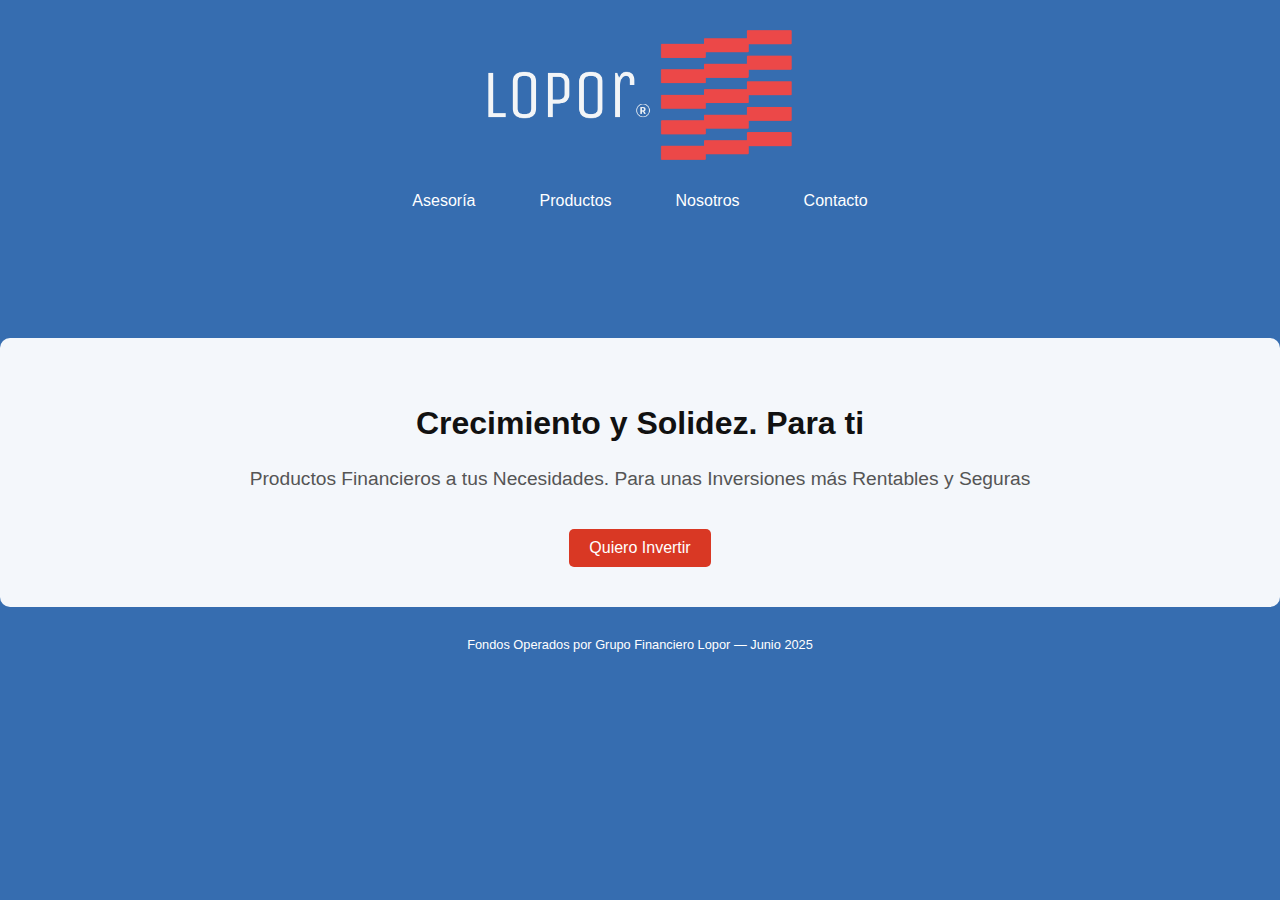
<file: index.html>
<!DOCTYPE html>
<html lang="es">
<head>
  <meta charset="UTF-8" />
  <meta name="viewport" content="width=device-width, initial-scale=1.0"/>
  <title>Grupo Financiero Lopor</title>
  <style>
    body {
      margin: 0;
      background-color: #366db0;
      font-family: -apple-system, BlinkMacSystemFont, 'Segoe UI', Roboto, Helvetica, Arial, sans-serif;
    }
    header {
      text-align: center;
      padding-top: 90px;
    }
    header img {
      transform: translateY(-60px);
      height: 130px;
    }
    nav {
      display: flex;
      justify-content: center;
      margin-top: -40px;
    }
    ul.menu {
      list-style: none;
      display: flex;
      gap: 2rem;
      padding: 0;
      margin: 0;
    }
    ul.menu > li {
      position: relative;
    }
    ul.menu > li > a {
      color: white !important;
      color: #111;
      text-decoration: none;
      font-weight: 500;
      font-size: 1rem;
      padding: 0.5rem 1rem;
      display: block;
    }
    ul.menu > li:hover > .dropdown {
      background-color: rgba(255, 255, 255, 0.95);
      border-radius: 10px;
      box-shadow: 0 8px 24px rgba(0,0,0,0.25);
      opacity: 0;
      visibility: hidden;
      transform: translateY(10px);
      transition: opacity 0.3s ease, transform 0.3s ease, visibility 0.3s;

      display: block;
      opacity: 1;
      visibility: visible;
      transform: translateY(0);
      display: block;
    }
    .dropdown {
      background-color: rgba(255, 255, 255, 0.95);
      border-radius: 10px;
      box-shadow: 0 8px 24px rgba(0,0,0,0.25);
      opacity: 0;
      visibility: hidden;
      transform: translateY(10px);
      transition: opacity 0.3s ease, transform 0.3s ease, visibility 0.3s;

      display: none;
      position: absolute;
      top: 100%;
      left: 0;
      background-color: #366db0;
      min-width: 160px;
      padding: 1rem;
      box-shadow: 0 0 10px rgba(0,0,0,0.2);
    }
    .dropdown a {
      display: block;
      color: #111;
      text-decoration: none;
      margin-bottom: 0.5rem;
      font-weight: 400;
    }
  .dropdown::before {
      content: "";
      position: absolute;
      top: -10px;
      left: 20px;
      border-left: 10px solid transparent;
      border-right: 10px solid transparent;
      border-bottom: 10px solid rgba(255, 255, 255, 0.95);
    }
</style>
</head>
<body>

<header>
  <img src="assets/logo.png" alt="Grupo Financiero Lopor" />
</header>

<nav>
  <ul class="menu">
    <li>
      <a href="#">Asesoría</a>
      <div class="dropdown">
        <a href="#">Banca Privada</a>
        <a href="#">Planificación</a>
        <a href="#">Consultoría</a>
      </div>
    </li>
    <li>
      <a href="#">Productos</a>
      <div class="dropdown">
        <a href="fondos/index.html">Fondos de Inversión</a>
        <a href="#">Créditos</a>
      </div>
    </li>
    <li>
      <a href="#">Nosotros</a>
      <div class="dropdown">
        <a href="#">Visión</a>
        <a href="#">Equipo</a>
        <a href="#">Historia</a>
      </div>
    </li>
    <li>
      <a href="#">Contacto</a>
      <div class="dropdown">
        <a href="#">Correo</a>
        <a href="#">Agendar cita</a>
        <a href="#">Ubicación</a>
      </div>
    </li>
  </ul>
</nav>
<section style="text-align: center; padding: 40px 20px; background-color: rgba(255, 255, 255, 0.95); border-radius: 10px; margin-top: 120px;">
  <h2 style="font-size: 2rem; color: #111;">Crecimiento y Solidez. Para ti</h2>
  <p style="font-size: 1.2rem; color: #555;">Productos Financieros a tus Necesidades. Para unas Inversiones más Rentables y Seguras</p>
  <a href="#portafolios" style="font-size: 1rem; color: white; background-color: #d93824; padding: 10px 20px; text-decoration: none; border-radius: 5px; display: inline-block; margin-top: 20px;">Quiero Invertir</a>
</section>


<footer style="text-align: center; font-size: 0.8rem; color: white; padding: 30px 10px;">
  Fondos Operados por Grupo Financiero Lopor — Junio 2025
</footer>

</body>
</html>
</file>
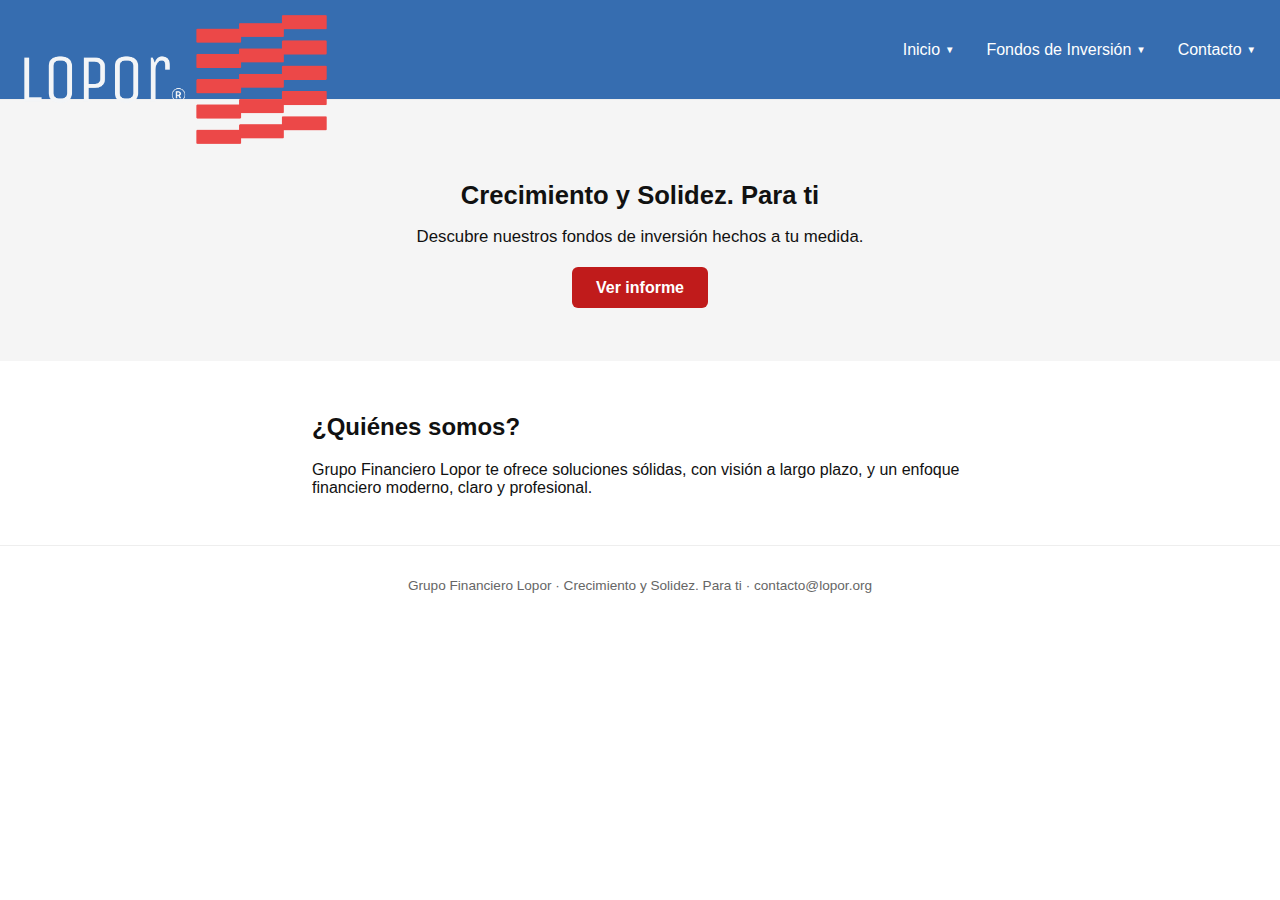
<file: Copia de index.html>
<!DOCTYPE html>
<html lang="es">
<head>
  <meta charset="UTF-8" />
  <meta name="viewport" content="width=device-width, initial-scale=1.0"/>
  <title>Grupo Financiero Lopor</title>
  <link rel="stylesheet" href="assets/style.css" />
  <style>
    :root {
      --azul-lopor: #366db0;
      --rojo-lopor: #c01b1b;
    }
    * {
      box-sizing: border-box;
    }
    body {
      margin: 0;
      font-family: -apple-system, BlinkMacSystemFont, 'Segoe UI', Roboto, Helvetica, Arial, sans-serif;
      background-color: #fff;
      color: #111;
    }
    header {
      background-color: var(--azul-lopor);
      height: 60vh;
      height: 200px;
      display: flex;
      align-items: center;
      justify-content: space-between;
      padding: 0 1.5rem;
      height: 100px;
    }
    header img {
      height: 130px;
      margin-top: 60px;
      object-fit: contain;
    }
    nav {
      display: flex;
      gap: 2rem;
      align-items: center;
    }
    nav a {
      color: white;
      text-decoration: none;
      font-weight: 500;
      font-size: 1rem;
      display: flex;
      align-items: center;
      gap: 0.3rem;
    }
    nav a::after {
      content: "▼";
      font-size: 0.6rem;
    }

    .hero {
      padding: 4rem 2rem;
      text-align: center;
    }
    .hero h1 {
      font-size: 1.6rem;
      font-weight: 700;
      margin-bottom: 1rem;
      white-space: nowrap;
    }
    .hero p {
      font-size: 1.05rem;
      margin-bottom: 2rem;
    }
    .hero a {
      background-color: var(--rojo-lopor);
      color: white;
      padding: 0.75rem 1.5rem;
      border-radius: 6px;
      text-decoration: none;
      font-weight: 600;
      font-size: 1rem;
    }

    .section {
      padding: 2rem;
      max-width: 720px;
      margin: 0 auto;
    }
    footer {
      text-align: center;
      font-size: 0.85rem;
      padding: 2rem 1rem;
      color: #666;
    }
  </style>
</head>
<body>

<header>
  <img src="assets/logo.png" alt="Grupo Financiero Lopor" />
  <nav>
    <a href="#">Inicio</a>
    <a href="#">Fondos de Inversión</a>
    <a href="#">Contacto</a>
  </nav>
</header>

<div class="hero">
  <h1>Crecimiento y Solidez. Para ti</h1>
  <p>Descubre nuestros fondos de inversión hechos a tu medida.</p>
  <a href="#">Ver informe</a>
</div>

<div class="section">
  <h2>¿Quiénes somos?</h2>
  <p>Grupo Financiero Lopor te ofrece soluciones sólidas, con visión a largo plazo, y un enfoque financiero moderno, claro y profesional.</p>
</div>

<footer>
  Grupo Financiero Lopor · Crecimiento y Solidez. Para ti · contacto@lopor.org
</footer>

</body>
</html>
</file>
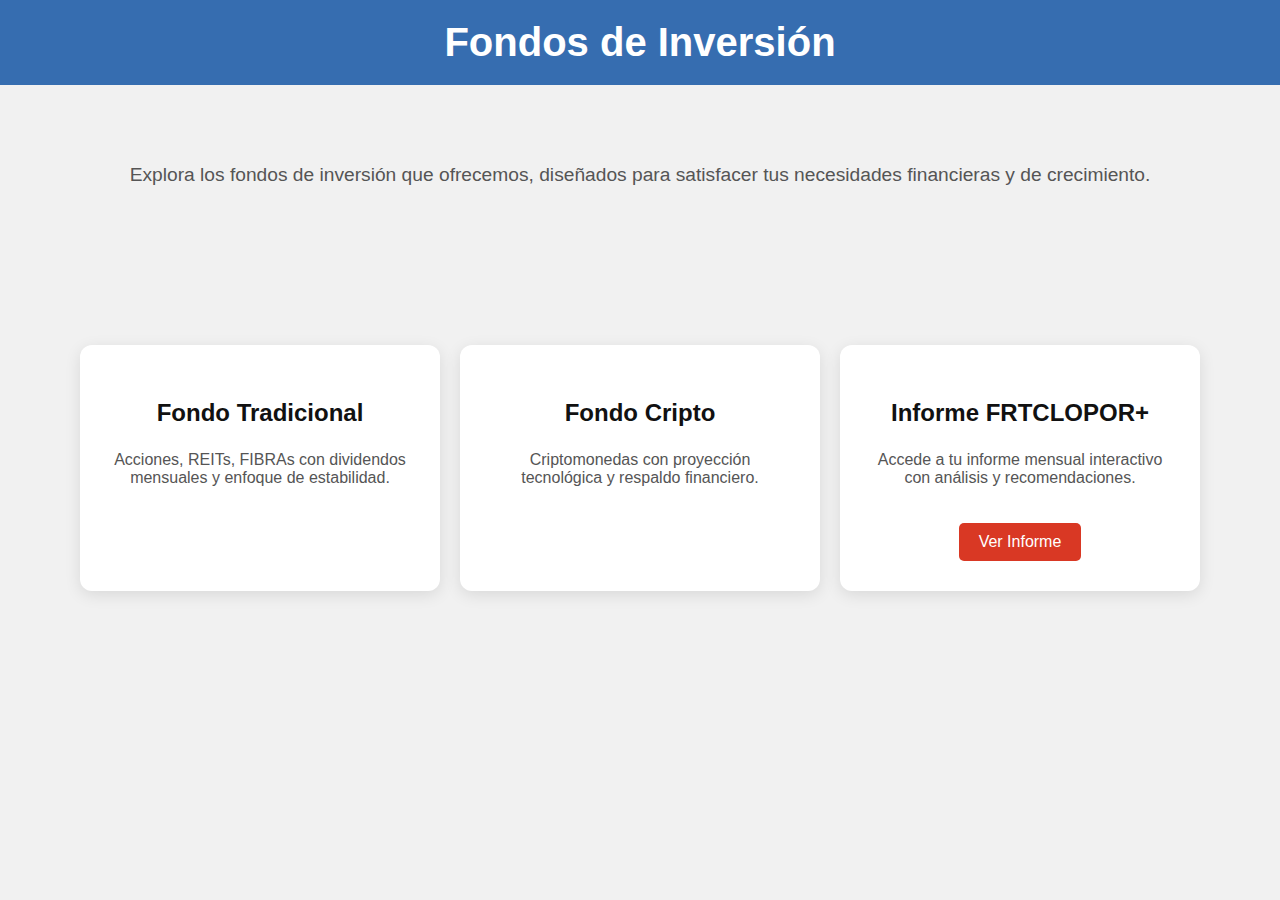
<file: fondos/fondos.html>
<!DOCTYPE html>
<html lang="es">
<head>
  <meta charset="UTF-8" />
  <meta name="viewport" content="width=device-width, initial-scale=1.0"/>
  <title>Fondos de Inversión - Grupo Financiero Lopor</title>
  <style>
    body {
      font-family: -apple-system, BlinkMacSystemFont, 'Segoe UI', Roboto, Helvetica, Arial, sans-serif;
      margin: 0;
      background-color: #f1f1f1;
      color: #111;
    }
    header {
      background-color: #366db0;
      padding: 20px;
      text-align: center;
      color: white;
    }
    header h1 {
      margin: 0;
      font-size: 2.5rem;
    }
    .section {
      padding: 60px 20px;
      text-align: center;
    }
    .fondos-cards {
      display: flex;
      justify-content: center;
      gap: 20px;
      flex-wrap: wrap;
    }
    .card {
      background-color: white;
      border-radius: 12px;
      padding: 30px;
      box-shadow: 0 4px 16px rgba(0, 0, 0, 0.1);
      text-align: center;
      width: 300px;
      margin-top: 20px;
    }
    .card h3 {
      color: #111;
      font-size: 1.5rem;
    }
    .card p {
      color: #555;
    }
    .button {
      font-size: 1rem;
      color: white;
      background-color: #d93824;
      padding: 10px 20px;
      text-decoration: none;
      border-radius: 5px;
      display: inline-block;
      margin-top: 20px;
    }
  </style>
</head>
<body>

<header>
  <h1>Fondos de Inversión</h1>
</header>

<section class="section">
  <p style="font-size: 1.2rem; color: #555;">Explora los fondos de inversión que ofrecemos, diseñados para satisfacer tus necesidades financieras y de crecimiento.</p>
</section>

<section class="section fondos-cards">
  <div class="card">
    <h3>Fondo Tradicional</h3>
    <p>Acciones, REITs, FIBRAs con dividendos mensuales y enfoque de estabilidad.</p>
  </div>
  <div class="card">
    <h3>Fondo Cripto</h3>
    <p>Criptomonedas con proyección tecnológica y respaldo financiero.</p>
  </div>
  <div class="card">
    <h3>Informe FRTCLOPOR+</h3>
    <p>Accede a tu informe mensual interactivo con análisis y recomendaciones.</p>
    <a href="fondos/FRTCLOPOR_Junio2025.html" class="button" target="_blank">Ver Informe</a>
  </div>
</section>

</body>
</html>
</file>
<file: assets/style.css>
body {
  margin: 0;
  font-family: -apple-system, BlinkMacSystemFont, 'Segoe UI', Roboto, Helvetica, Arial, sans-serif;
  background: #ffffff;
  color: #111;
}

header {
  display: flex;
  justify-content: space-between;
  align-items: center;
  padding: 1rem 2rem;
  border-bottom: 1px solid #eee;
}

.logo img {
  height: 40px;
}

nav ul {
  display: flex;
  list-style: none;
  gap: 1.5rem;
  margin: 0;
  padding: 0;
}

nav a {
  text-decoration: none;
  color: #111;
  font-weight: 500;
}

.hero {
  text-align: center;
  padding: 6rem 2rem;
  background: #f5f5f5;
}

.hero h1 {
  font-size: 2.5rem;
  margin-bottom: 1rem;
}

.hero p {
  font-size: 1.2rem;
  margin-bottom: 2rem;
}

.cta {
  padding: 0.8rem 1.5rem;
  background: #c01b1b;
  color: white;
  text-decoration: none;
  border-radius: 8px;
  font-weight: bold;
}

.presentacion {
  padding: 3rem 2rem;
  max-width: 800px;
  margin: auto;
}

footer {
  text-align: center;
  padding: 1rem;
  border-top: 1px solid #eee;
  font-size: 0.9rem;
}
</file>
